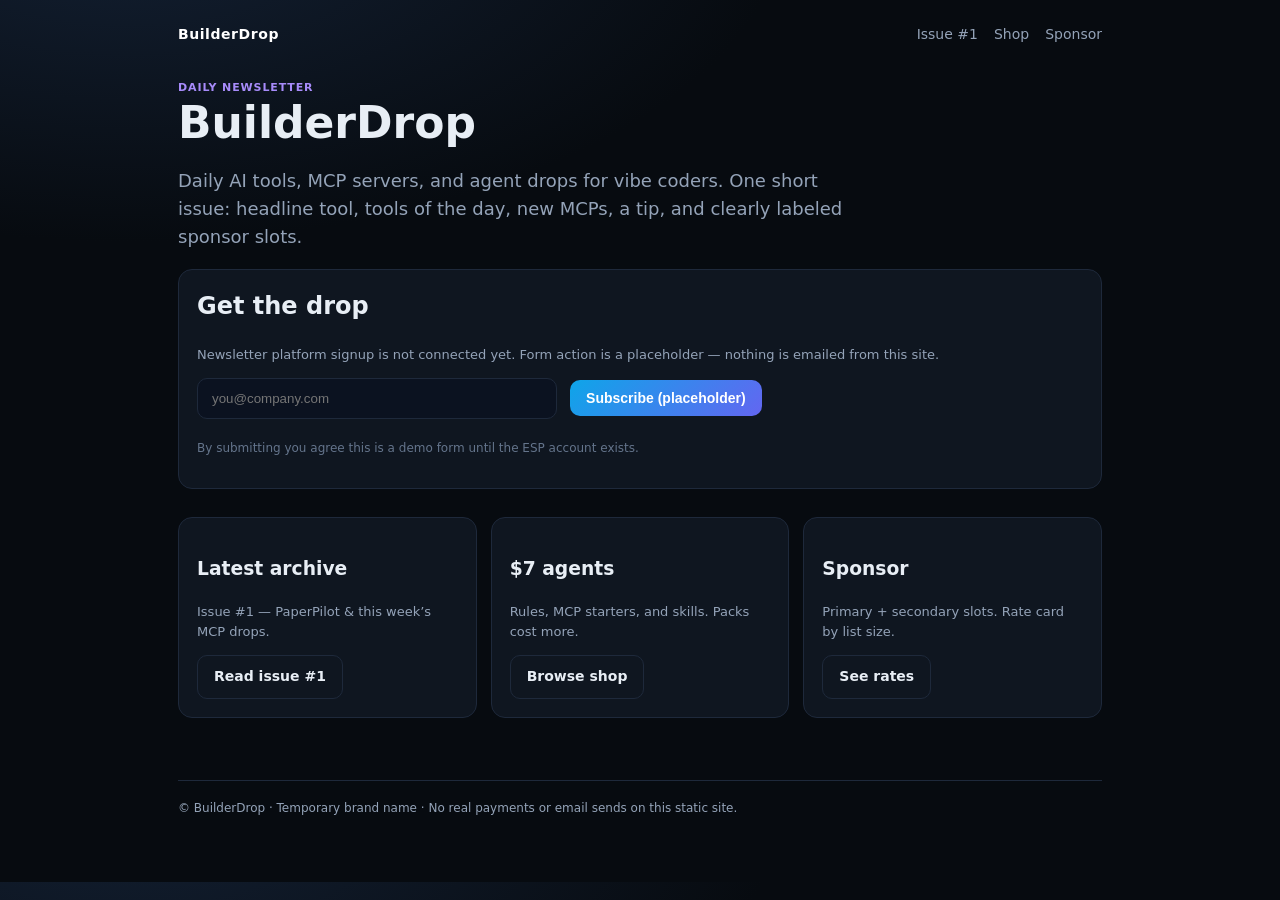
<file: index.html>
<!DOCTYPE html>
<html lang="en">
<head>
  <meta charset="utf-8" />
  <meta name="viewport" content="width=device-width, initial-scale=1" />
  <title>BuilderDrop — Daily AI tools, MCP &amp; agent drops</title>
  <meta name="description" content="Daily AI tools, MCP servers, and agent drops for vibe coders" />
  <link rel="stylesheet" href="css/site.css" />
</head>
<body>
  <div class="wrap">
    <nav>
  <a class="logo" href="./">BuilderDrop</a>
  <a href="archive/issue-001/">Issue #1</a>
  <a href="shop/">Shop</a>
  <a href="sponsor/">Sponsor</a>
</nav>
    <section class="hero">
      <div class="tag">Daily newsletter</div>
      <h1>BuilderDrop</h1>
      <p>Daily AI tools, MCP servers, and agent drops for vibe coders. One short issue: headline tool, tools of the day, new MCPs, a tip, and clearly labeled sponsor slots.</p>
    </section>
    <div class="card">
      <h2 style="margin-top:0">Get the drop</h2>
      <p class="muted">Newsletter platform signup is not connected yet. Form action is a placeholder — nothing is emailed from this site.</p>
      <form action="https://SUBSCRIBE_FORM_PLACEHOLDER.example/subscribe" method="post">
        <input type="email" name="email" placeholder="you@company.com" required />
        <button class="btn" type="submit">Subscribe (placeholder)</button>
      </form>
      <p class="note">By submitting you agree this is a demo form until the ESP account exists.</p>
    </div>
    <div class="grid">
      <div class="card">
        <h3>Latest archive</h3>
        <p class="muted">Issue #1 — PaperPilot &amp; this week’s MCP drops.</p>
        <a class="btn secondary" href="archive/issue-001/">Read issue #1</a>
      </div>
      <div class="card">
        <h3>$7 agents</h3>
        <p class="muted">Rules, MCP starters, and skills. Packs cost more.</p>
        <a class="btn secondary" href="shop/">Browse shop</a>
      </div>
      <div class="card">
        <h3>Sponsor</h3>
        <p class="muted">Primary + secondary slots. Rate card by list size.</p>
        <a class="btn secondary" href="sponsor/">See rates</a>
      </div>
    </div>
    <footer>© BuilderDrop · Temporary brand name · No real payments or email sends on this static site.</footer>
  </div>
</body>
</html>
</file>
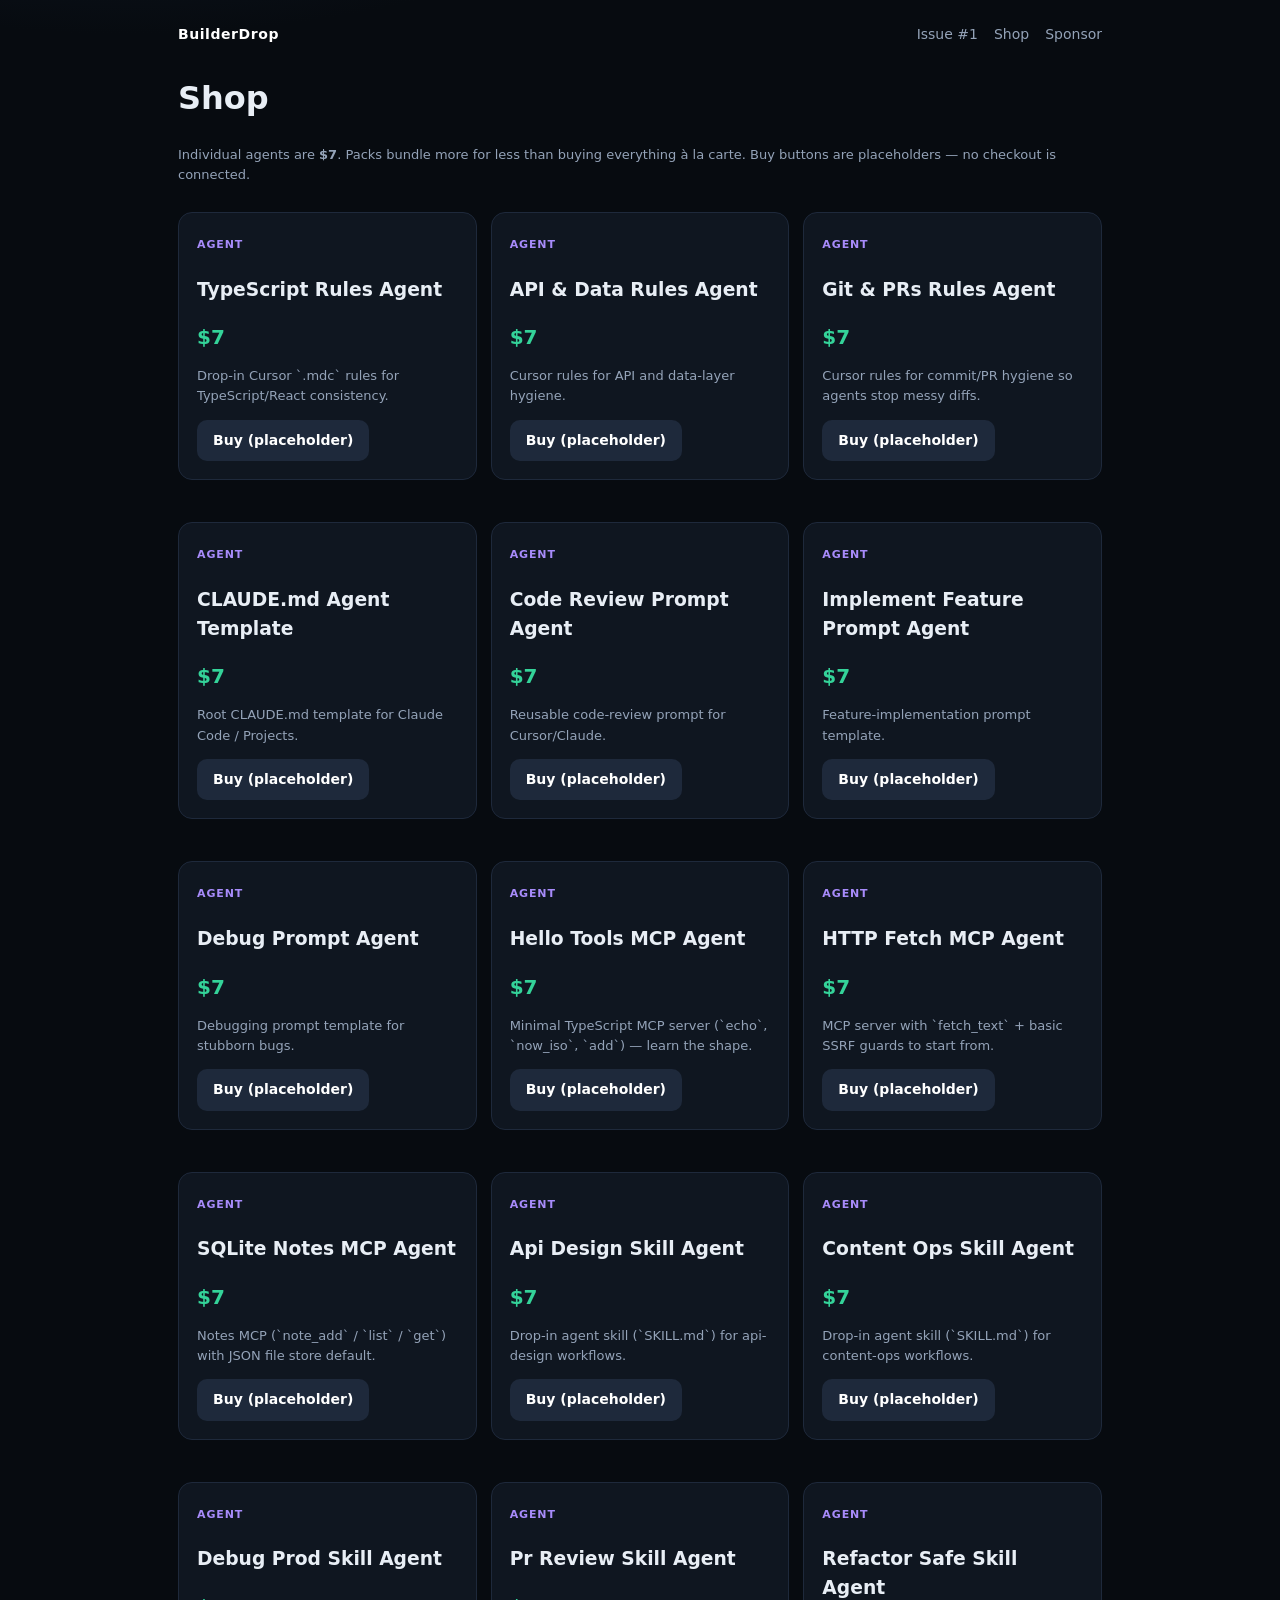
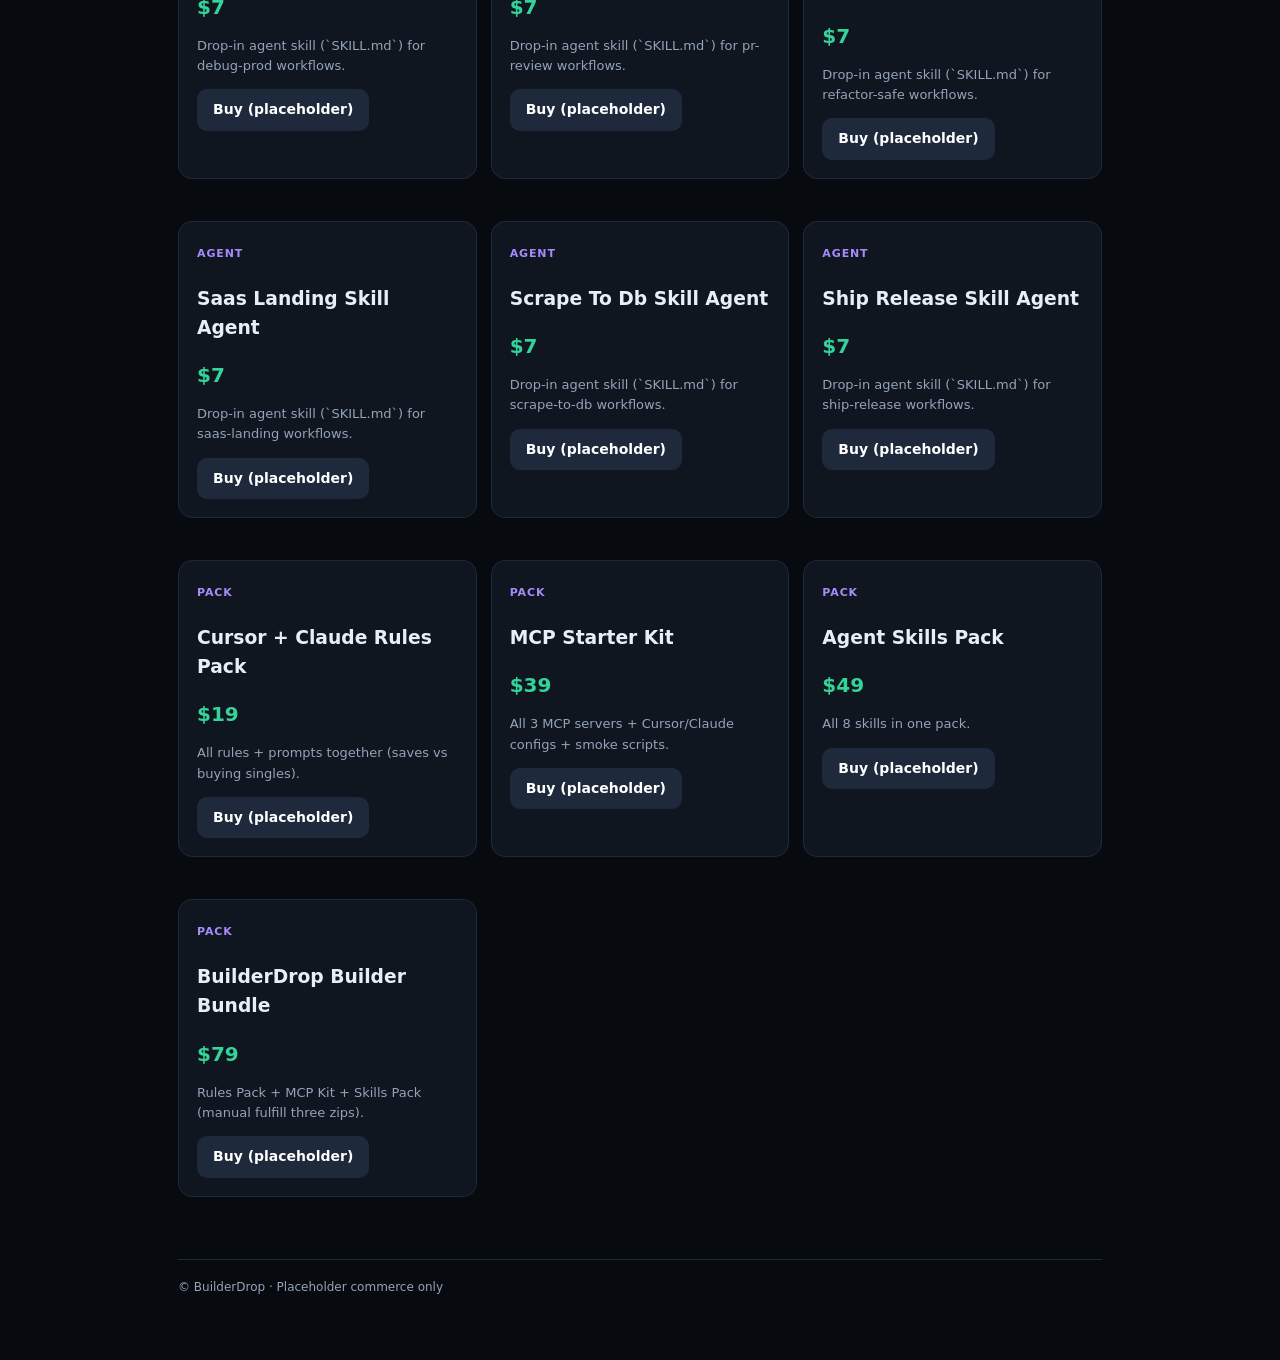
<file: shop/index.html>
<!DOCTYPE html>
<html lang="en">
<head>
  <meta charset="utf-8" />
  <meta name="viewport" content="width=device-width, initial-scale=1" />
  <title>BuilderDrop Shop — $7 agents &amp; packs</title>
  <link rel="stylesheet" href="../css/site.css" />
</head>
<body>
  <div class="wrap">
    <nav>
  <a class="logo" href="../">BuilderDrop</a>
  <a href="../archive/issue-001/">Issue #1</a>
  <a href="../shop/">Shop</a>
  <a href="../sponsor/">Sponsor</a>
</nav>
    <h1>Shop</h1>
    <p class="muted">Individual agents are <strong>$7</strong>. Packs bundle more for less than buying everything à la carte. Buy buttons are placeholders — no checkout is connected.</p>
    <div class="grid">
      <div class="card">
  <div class="tag">Agent</div>
  <h3>TypeScript Rules Agent</h3>
  <div class="price">$7</div>
  <p class="muted">Drop-in Cursor `.mdc` rules for TypeScript/React consistency.</p>
  <a class="btn ghost" href="#buy-placeholder" onclick="return false;">Buy (placeholder)</a>
</div><div class="card">
  <div class="tag">Agent</div>
  <h3>API & Data Rules Agent</h3>
  <div class="price">$7</div>
  <p class="muted">Cursor rules for API and data-layer hygiene.</p>
  <a class="btn ghost" href="#buy-placeholder" onclick="return false;">Buy (placeholder)</a>
</div><div class="card">
  <div class="tag">Agent</div>
  <h3>Git & PRs Rules Agent</h3>
  <div class="price">$7</div>
  <p class="muted">Cursor rules for commit/PR hygiene so agents stop messy diffs.</p>
  <a class="btn ghost" href="#buy-placeholder" onclick="return false;">Buy (placeholder)</a>
</div><div class="card">
  <div class="tag">Agent</div>
  <h3>CLAUDE.md Agent Template</h3>
  <div class="price">$7</div>
  <p class="muted">Root CLAUDE.md template for Claude Code / Projects.</p>
  <a class="btn ghost" href="#buy-placeholder" onclick="return false;">Buy (placeholder)</a>
</div><div class="card">
  <div class="tag">Agent</div>
  <h3>Code Review Prompt Agent</h3>
  <div class="price">$7</div>
  <p class="muted">Reusable code-review prompt for Cursor/Claude.</p>
  <a class="btn ghost" href="#buy-placeholder" onclick="return false;">Buy (placeholder)</a>
</div><div class="card">
  <div class="tag">Agent</div>
  <h3>Implement Feature Prompt Agent</h3>
  <div class="price">$7</div>
  <p class="muted">Feature-implementation prompt template.</p>
  <a class="btn ghost" href="#buy-placeholder" onclick="return false;">Buy (placeholder)</a>
</div><div class="card">
  <div class="tag">Agent</div>
  <h3>Debug Prompt Agent</h3>
  <div class="price">$7</div>
  <p class="muted">Debugging prompt template for stubborn bugs.</p>
  <a class="btn ghost" href="#buy-placeholder" onclick="return false;">Buy (placeholder)</a>
</div><div class="card">
  <div class="tag">Agent</div>
  <h3>Hello Tools MCP Agent</h3>
  <div class="price">$7</div>
  <p class="muted">Minimal TypeScript MCP server (`echo`, `now_iso`, `add`) — learn the shape.</p>
  <a class="btn ghost" href="#buy-placeholder" onclick="return false;">Buy (placeholder)</a>
</div><div class="card">
  <div class="tag">Agent</div>
  <h3>HTTP Fetch MCP Agent</h3>
  <div class="price">$7</div>
  <p class="muted">MCP server with `fetch_text` + basic SSRF guards to start from.</p>
  <a class="btn ghost" href="#buy-placeholder" onclick="return false;">Buy (placeholder)</a>
</div><div class="card">
  <div class="tag">Agent</div>
  <h3>SQLite Notes MCP Agent</h3>
  <div class="price">$7</div>
  <p class="muted">Notes MCP (`note_add` / `list` / `get`) with JSON file store default.</p>
  <a class="btn ghost" href="#buy-placeholder" onclick="return false;">Buy (placeholder)</a>
</div><div class="card">
  <div class="tag">Agent</div>
  <h3>Api Design Skill Agent</h3>
  <div class="price">$7</div>
  <p class="muted">Drop-in agent skill (`SKILL.md`) for api-design workflows.</p>
  <a class="btn ghost" href="#buy-placeholder" onclick="return false;">Buy (placeholder)</a>
</div><div class="card">
  <div class="tag">Agent</div>
  <h3>Content Ops Skill Agent</h3>
  <div class="price">$7</div>
  <p class="muted">Drop-in agent skill (`SKILL.md`) for content-ops workflows.</p>
  <a class="btn ghost" href="#buy-placeholder" onclick="return false;">Buy (placeholder)</a>
</div><div class="card">
  <div class="tag">Agent</div>
  <h3>Debug Prod Skill Agent</h3>
  <div class="price">$7</div>
  <p class="muted">Drop-in agent skill (`SKILL.md`) for debug-prod workflows.</p>
  <a class="btn ghost" href="#buy-placeholder" onclick="return false;">Buy (placeholder)</a>
</div><div class="card">
  <div class="tag">Agent</div>
  <h3>Pr Review Skill Agent</h3>
  <div class="price">$7</div>
  <p class="muted">Drop-in agent skill (`SKILL.md`) for pr-review workflows.</p>
  <a class="btn ghost" href="#buy-placeholder" onclick="return false;">Buy (placeholder)</a>
</div><div class="card">
  <div class="tag">Agent</div>
  <h3>Refactor Safe Skill Agent</h3>
  <div class="price">$7</div>
  <p class="muted">Drop-in agent skill (`SKILL.md`) for refactor-safe workflows.</p>
  <a class="btn ghost" href="#buy-placeholder" onclick="return false;">Buy (placeholder)</a>
</div><div class="card">
  <div class="tag">Agent</div>
  <h3>Saas Landing Skill Agent</h3>
  <div class="price">$7</div>
  <p class="muted">Drop-in agent skill (`SKILL.md`) for saas-landing workflows.</p>
  <a class="btn ghost" href="#buy-placeholder" onclick="return false;">Buy (placeholder)</a>
</div><div class="card">
  <div class="tag">Agent</div>
  <h3>Scrape To Db Skill Agent</h3>
  <div class="price">$7</div>
  <p class="muted">Drop-in agent skill (`SKILL.md`) for scrape-to-db workflows.</p>
  <a class="btn ghost" href="#buy-placeholder" onclick="return false;">Buy (placeholder)</a>
</div><div class="card">
  <div class="tag">Agent</div>
  <h3>Ship Release Skill Agent</h3>
  <div class="price">$7</div>
  <p class="muted">Drop-in agent skill (`SKILL.md`) for ship-release workflows.</p>
  <a class="btn ghost" href="#buy-placeholder" onclick="return false;">Buy (placeholder)</a>
</div><div class="card">
  <div class="tag">Pack</div>
  <h3>Cursor + Claude Rules Pack</h3>
  <div class="price">$19</div>
  <p class="muted">All rules + prompts together (saves vs buying singles).</p>
  <a class="btn ghost" href="#buy-placeholder" onclick="return false;">Buy (placeholder)</a>
</div><div class="card">
  <div class="tag">Pack</div>
  <h3>MCP Starter Kit</h3>
  <div class="price">$39</div>
  <p class="muted">All 3 MCP servers + Cursor/Claude configs + smoke scripts.</p>
  <a class="btn ghost" href="#buy-placeholder" onclick="return false;">Buy (placeholder)</a>
</div><div class="card">
  <div class="tag">Pack</div>
  <h3>Agent Skills Pack</h3>
  <div class="price">$49</div>
  <p class="muted">All 8 skills in one pack.</p>
  <a class="btn ghost" href="#buy-placeholder" onclick="return false;">Buy (placeholder)</a>
</div><div class="card">
  <div class="tag">Pack</div>
  <h3>BuilderDrop Builder Bundle</h3>
  <div class="price">$79</div>
  <p class="muted">Rules Pack + MCP Kit + Skills Pack (manual fulfill three zips).</p>
  <a class="btn ghost" href="#buy-placeholder" onclick="return false;">Buy (placeholder)</a>
</div>
    </div>
    <footer>© BuilderDrop · Placeholder commerce only</footer>
  </div>
</body>
</html>
</file>
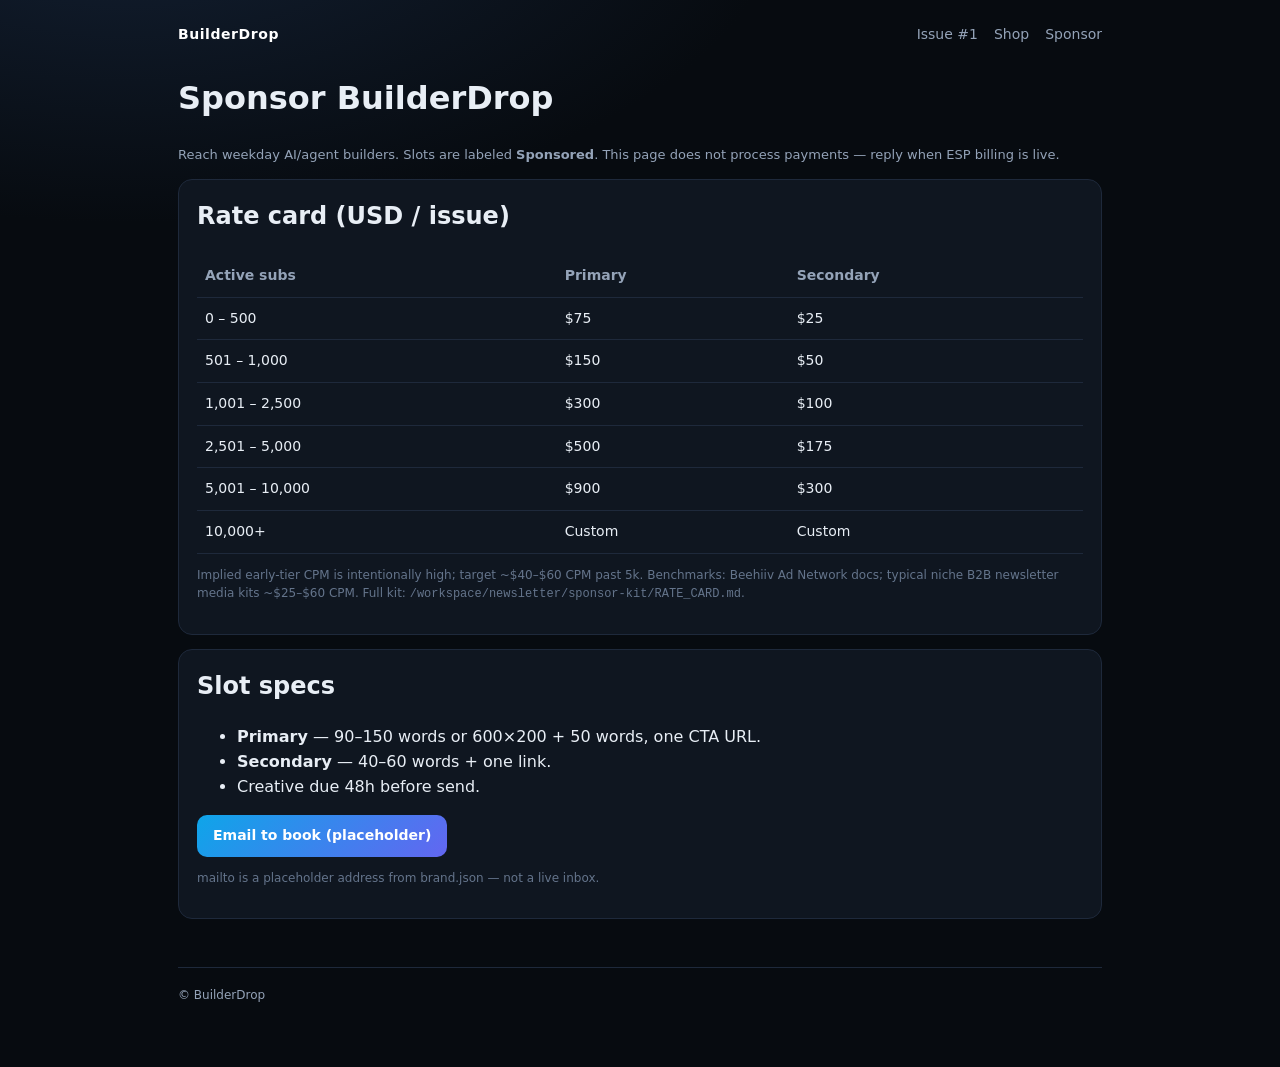
<file: sponsor/index.html>
<!DOCTYPE html>
<html lang="en">
<head>
  <meta charset="utf-8" />
  <meta name="viewport" content="width=device-width, initial-scale=1" />
  <title>Sponsor BuilderDrop — Rate card</title>
  <link rel="stylesheet" href="../css/site.css" />
</head>
<body>
  <div class="wrap">
    <nav>
  <a class="logo" href="../">BuilderDrop</a>
  <a href="../archive/issue-001/">Issue #1</a>
  <a href="../shop/">Shop</a>
  <a href="../sponsor/">Sponsor</a>
</nav>
    <h1>Sponsor BuilderDrop</h1>
    <p class="muted">Reach weekday AI/agent builders. Slots are labeled <strong>Sponsored</strong>. This page does not process payments — reply when ESP billing is live.</p>
    <div class="card">
      <h2 style="margin-top:0">Rate card (USD / issue)</h2>
      <table>
        <thead><tr><th>Active subs</th><th>Primary</th><th>Secondary</th></tr></thead>
        <tbody>
          <tr><td>0 – 500</td><td>$75</td><td>$25</td></tr>
          <tr><td>501 – 1,000</td><td>$150</td><td>$50</td></tr>
          <tr><td>1,001 – 2,500</td><td>$300</td><td>$100</td></tr>
          <tr><td>2,501 – 5,000</td><td>$500</td><td>$175</td></tr>
          <tr><td>5,001 – 10,000</td><td>$900</td><td>$300</td></tr>
          <tr><td>10,000+</td><td>Custom</td><td>Custom</td></tr>
        </tbody>
      </table>
      <p class="note">Implied early-tier CPM is intentionally high; target ~$40–$60 CPM past 5k. Benchmarks: Beehiiv Ad Network docs; typical niche B2B newsletter media kits ~$25–$60 CPM. Full kit: <code>/workspace/newsletter/sponsor-kit/RATE_CARD.md</code>.</p>
    </div>
    <div class="card">
      <h2 style="margin-top:0">Slot specs</h2>
      <ul>
        <li><strong>Primary</strong> — 90–150 words or 600×200 + 50 words, one CTA URL.</li>
        <li><strong>Secondary</strong> — 40–60 words + one link.</li>
        <li>Creative due 48h before send.</li>
      </ul>
      <a class="btn" href="mailto:hello@builderdrop.example?subject=Sponsor%20BuilderDrop">Email to book (placeholder)</a>
      <p class="note">mailto is a placeholder address from brand.json — not a live inbox.</p>
    </div>
    <footer>© BuilderDrop</footer>
  </div>
</body>
</html>
</file>
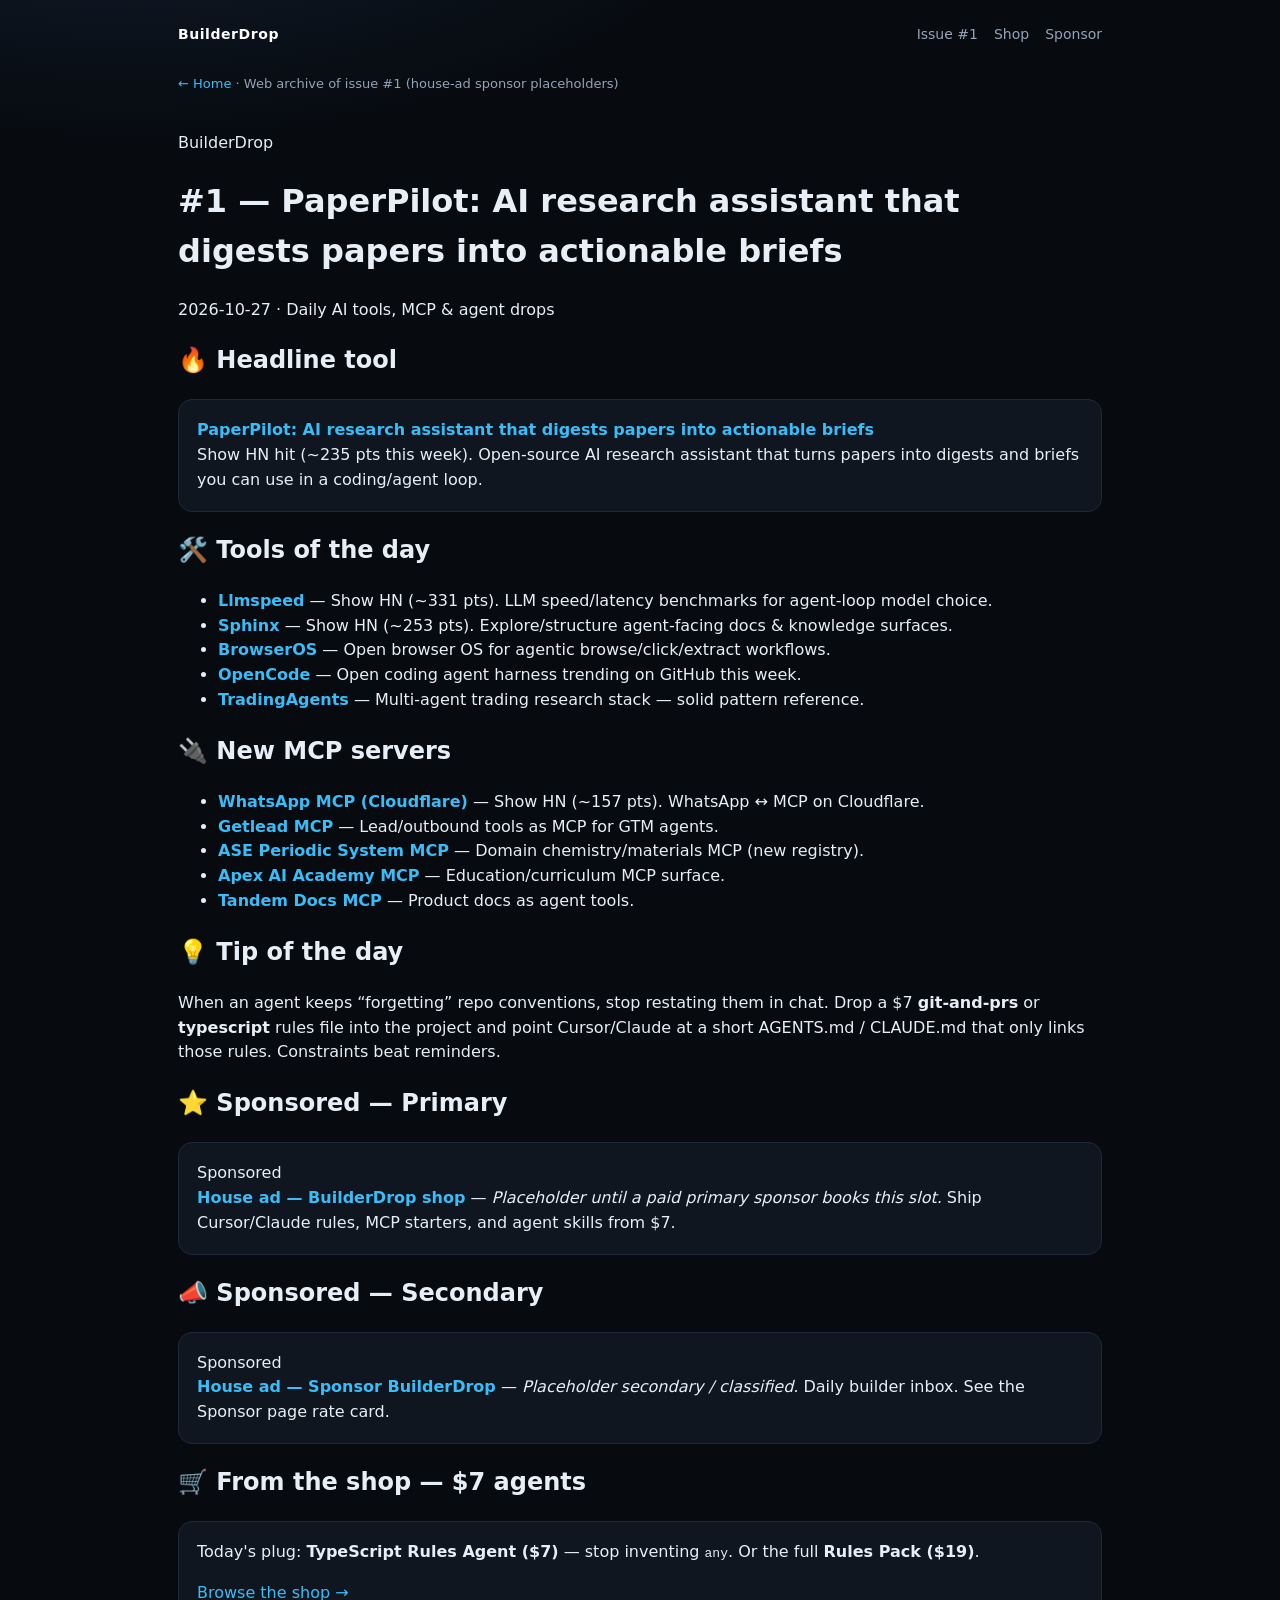
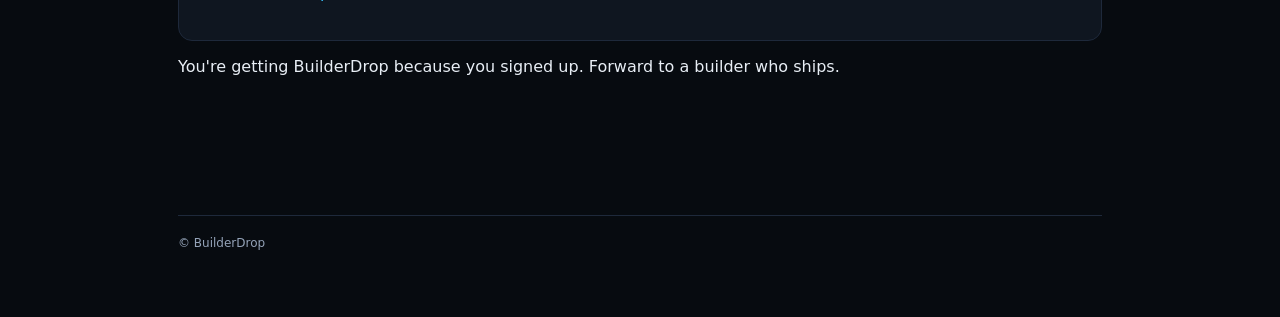
<file: archive/issue-001/index.html>
<!DOCTYPE html>
<html lang="en">
<head>
  <meta charset="utf-8" />
  <meta name="viewport" content="width=device-width, initial-scale=1" />
  <title>BuilderDrop Archive — Issue #1</title>
  <link rel="stylesheet" href="../../css/site.css" />
</head>
<body>
  <div class="wrap" style="padding-bottom:0">
    <nav>
  <a class="logo" href="../../">BuilderDrop</a>
  <a href="../../archive/issue-001/">Issue #1</a>
  <a href="../../shop/">Shop</a>
  <a href="../../sponsor/">Sponsor</a>
</nav>
    <p class="muted"><a href="../../">← Home</a> · Web archive of issue #1 (house-ad sponsor placeholders)</p>
  </div>
  
  <div class="wrap">
    <div class="brand">BuilderDrop</div>
    <h1>#1 — PaperPilot: AI research assistant that digests papers into actionable briefs</h1>
    <div class="meta">2026-10-27 · Daily AI tools, MCP &amp; agent drops</div>

    <h2>🔥 Headline tool</h2>
    <div class="card">
      <strong><a href="https://github.com/KrushnaVardhanReddy/PaperPilot">PaperPilot: AI research assistant that digests papers into actionable briefs</a></strong>
      <div>Show HN hit (~235 pts this week). Open-source AI research assistant that turns papers into digests and briefs you can use in a coding/agent loop.</div>
    </div>

    <h2>🛠️ Tools of the day</h2>
    <ul>
      
      <li><strong><a href="https://llmspeed.dev/">Llmspeed</a></strong> — Show HN (~331 pts). LLM speed/latency benchmarks for agent-loop model choice.</li>
      <li><strong><a href="https://sphinx-six-theta.vercel.app/">Sphinx</a></strong> — Show HN (~253 pts). Explore/structure agent-facing docs &amp; knowledge surfaces.</li>
      <li><strong><a href="https://github.com/browseros-ai/BrowserOS">BrowserOS</a></strong> — Open browser OS for agentic browse/click/extract workflows.</li>
      <li><strong><a href="https://github.com/anomalyco/opencode">OpenCode</a></strong> — Open coding agent harness trending on GitHub this week.</li>
      <li><strong><a href="https://github.com/TauricResearch/TradingAgents">TradingAgents</a></strong> — Multi-agent trading research stack — solid pattern reference.</li>

    </ul>

    <h2>🔌 New MCP servers</h2>
    <ul>
      
      <li><strong><a href="https://github.com/finereli/whatsapp-mcp">WhatsApp MCP (Cloudflare)</a></strong> — Show HN (~157 pts). WhatsApp ↔ MCP on Cloudflare.</li>
      <li><strong><a href="https://getle.ad/mcp">Getlead MCP</a></strong> — Lead/outbound tools as MCP for GTM agents.</li>
      <li><strong><a href="https://ase.academy/periodic-system">ASE Periodic System MCP</a></strong> — Domain chemistry/materials MCP (new registry).</li>
      <li><strong><a href="https://apexai.academy">Apex AI Academy MCP</a></strong> — Education/curriculum MCP surface.</li>
      <li><strong><a href="https://tandem.ac/docs-mcp">Tandem Docs MCP</a></strong> — Product docs as agent tools.</li>

    </ul>

    <h2>💡 Tip of the day</h2>
    <div class="tip">When an agent keeps “forgetting” repo conventions, stop restating them in chat. Drop a $7 <strong>git-and-prs</strong> or <strong>typescript</strong> rules file into the project and point Cursor/Claude at a short AGENTS.md / CLAUDE.md that only links those rules. Constraints beat reminders.</div>

    <h2>⭐ Sponsored — Primary</h2>
    <div class="card sponsored">
      <div class="label">Sponsored</div>
      <strong><a href="../../shop/">House ad — BuilderDrop shop</a></strong> — <em>Placeholder until a paid primary sponsor books this slot.</em> Ship Cursor/Claude rules, MCP starters, and agent skills from $7.
    </div>

    <h2>📣 Sponsored — Secondary</h2>
    <div class="card sponsored">
      <div class="label">Sponsored</div>
      <strong><a href="../../sponsor/">House ad — Sponsor BuilderDrop</a></strong> — <em>Placeholder secondary / classified.</em> Daily builder inbox. See the Sponsor page rate card.
    </div>

    <h2>🛒 From the shop — $7 agents</h2>
    <div class="card shop">
      Today's plug: <strong>TypeScript Rules Agent ($7)</strong> — stop inventing <code>any</code>. Or the full <strong>Rules Pack ($19)</strong>.
      <p><a href="../../shop/">Browse the shop →</a></p>
    </div>

    <div class="footer">You're getting BuilderDrop because you signed up. Forward to a builder who ships.</div>
  </div>

  <div class="wrap"><footer>© BuilderDrop</footer></div>
</body>
</html>
</file>
<file: css/site.css>
:root {
  --bg: #070b10;
  --panel: #0f1620;
  --line: #1e293b;
  --text: #e8eef5;
  --muted: #94a3b8;
  --accent: #38bdf8;
  --accent2: #a78bfa;
  --ok: #34d399;
  --warn: #fbbf24;
}
* { box-sizing: border-box; }
body {
  margin: 0; font-family: ui-sans-serif, system-ui, -apple-system, Segoe UI, Roboto, Helvetica, Arial, sans-serif;
  background: radial-gradient(1200px 600px at 10% -10%, #132033 0%, var(--bg) 55%);
  color: var(--text); line-height: 1.55;
}
a { color: var(--accent); text-decoration: none; }
a:hover { text-decoration: underline; }
.wrap { max-width: 960px; margin: 0 auto; padding: 24px 18px 64px; }
nav { display:flex; gap:16px; flex-wrap:wrap; align-items:center; margin-bottom:28px; }
nav .logo { font-weight:800; letter-spacing:.04em; color:#fff; margin-right:auto; }
nav a { color: var(--muted); font-size:14px; }
nav a:hover { color:#fff; }
.hero h1 { font-size: clamp(28px, 5vw, 44px); line-height:1.15; margin: 0 0 10px; }
.hero p { color: var(--muted); font-size:18px; max-width: 42rem; }
.card {
  background: var(--panel); border:1px solid var(--line); border-radius:14px;
  padding:18px; margin:14px 0;
}
.grid { display:grid; grid-template-columns: repeat(auto-fill, minmax(240px, 1fr)); gap:14px; }
.price { font-weight:800; color: var(--ok); font-size:20px; }
.btn {
  display:inline-block; background: linear-gradient(135deg, #0ea5e9, #6366f1);
  color:#fff !important; text-decoration:none !important; font-weight:700;
  padding:10px 16px; border-radius:10px; border:0; cursor:pointer; font-size:14px;
}
.btn.secondary { background: transparent; border:1px solid var(--line); color: var(--text) !important; }
.btn.ghost { background:#1e293b; }
input[type=email] {
  width:100%; max-width:360px; padding:12px 14px; border-radius:10px;
  border:1px solid var(--line); background:#0b1220; color:#fff; margin-right:8px; margin-bottom:8px;
}
.muted { color: var(--muted); font-size:13px; }
.tag { display:inline-block; font-size:11px; letter-spacing:.08em; text-transform:uppercase;
  color: var(--accent2); font-weight:700; }
table { width:100%; border-collapse: collapse; font-size:14px; }
th, td { border-bottom:1px solid var(--line); padding:10px 8px; text-align:left; }
th { color: var(--muted); font-weight:600; }
footer { margin-top:48px; color: var(--muted); font-size:12px; border-top:1px solid var(--line); padding-top:18px; }
.note { font-size:12px; color:#64748b; }
</file>
